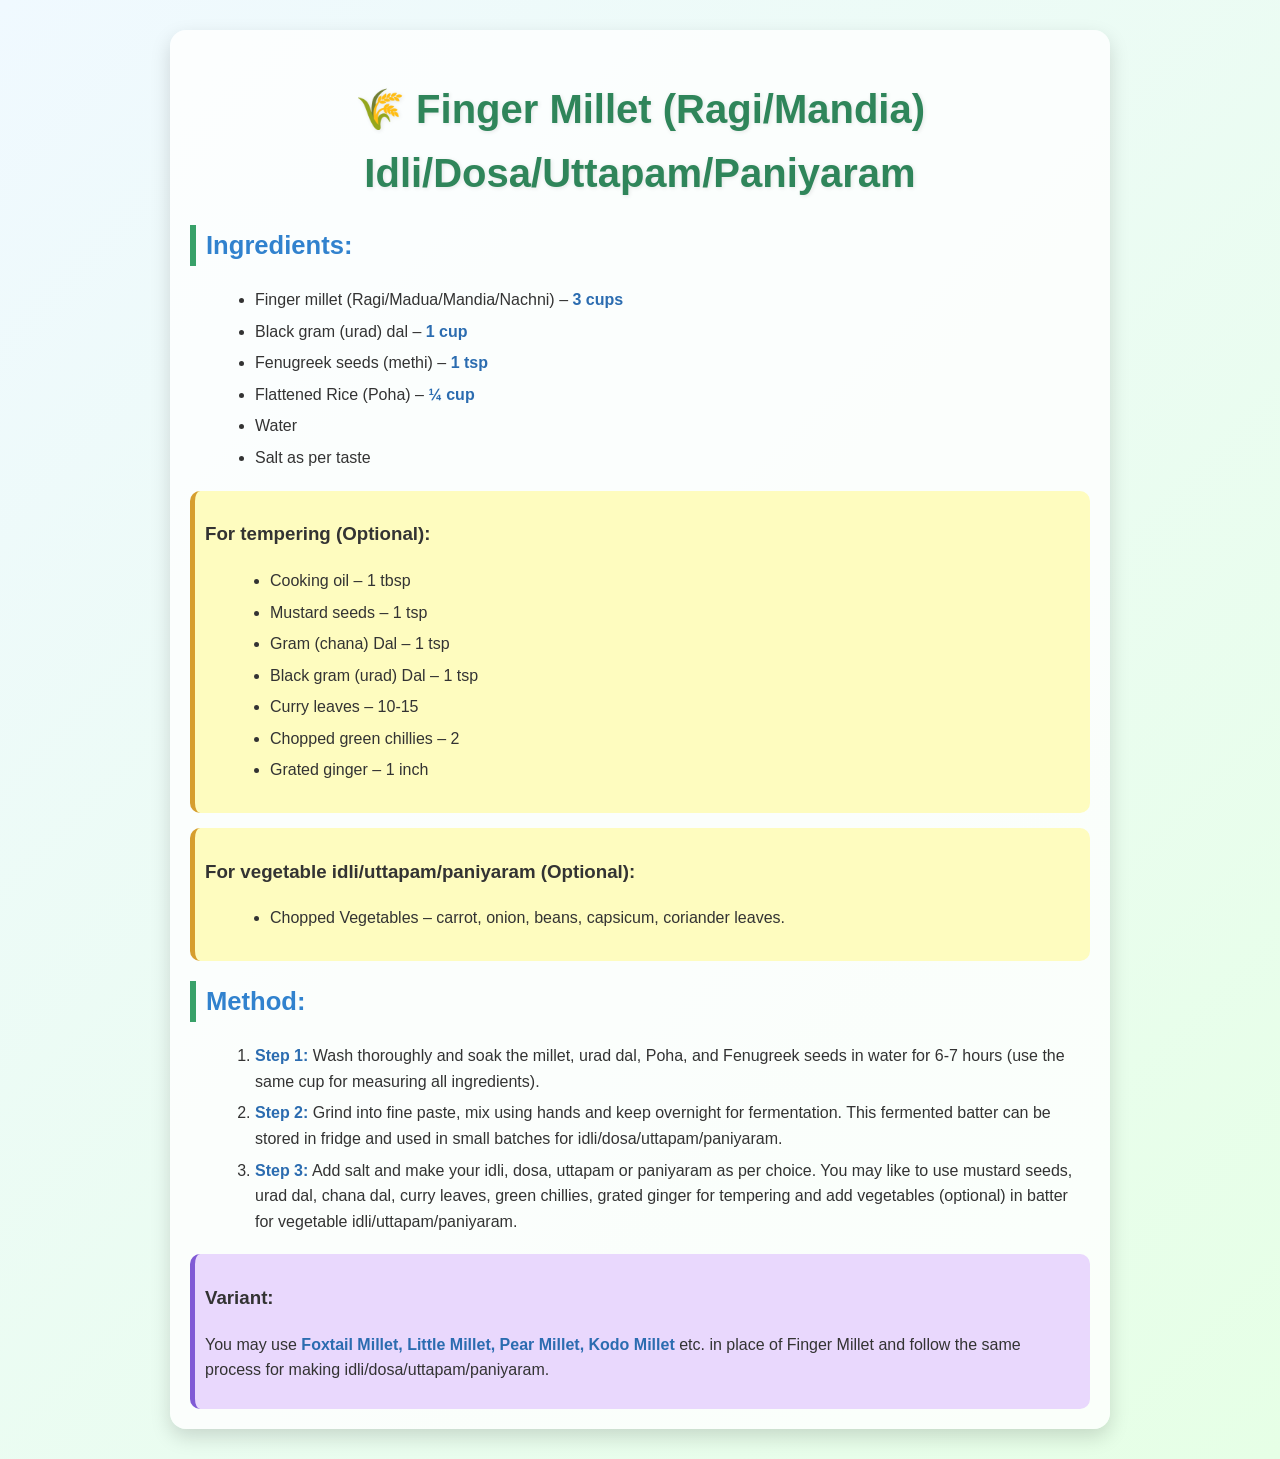
<file: reci.html>
<!DOCTYPE html>
<html lang="en">
<head>
  <meta charset="UTF-8">
  <meta name="viewport" content="width=device-width, initial-scale=1.0">
  <title>Finger Millet Recipe</title>
  <style>
    body {
      font-family: "Segoe UI", Tahoma, Geneva, Verdana, sans-serif;
      background: linear-gradient(135deg, #f0f9ff, #e6ffe6);
      margin: 0;
      padding: 0;
      color: #333;
      line-height: 1.6;
    }

    .container {
      max-width: 900px;
      margin: 30px auto;
      padding: 20px;
      background: #ffffffcc;
      border-radius: 16px;
      box-shadow: 0 8px 20px rgba(0, 0, 0, 0.15);
      animation: fadeIn 1.5s ease-in-out;
    }

    h1 {
      text-align: center;
      font-size: 2.5rem;
      color: #2f855a;
      margin-bottom: 10px;
      text-shadow: 1px 1px 4px rgba(0,0,0,0.1);
    }

    h2 {
      margin-top: 20px;
      color: #3182ce;
      font-size: 1.6rem;
      border-left: 6px solid #38a169;
      padding-left: 10px;
    }

    ul, ol {
      margin: 10px 0 20px 25px;
    }

    li {
      margin: 6px 0;
    }

    .optional {
      background: #fefcbf;
      padding: 10px;
      border-radius: 10px;
      border-left: 5px solid #d69e2e;
      margin-top: 15px;
    }

    .variant {
      background: #e9d8fd;
      padding: 10px;
      border-radius: 10px;
      border-left: 5px solid #805ad5;
      margin-top: 15px;
    }

    .highlight {
      font-weight: bold;
      color: #2b6cb0;
    }

    @keyframes fadeIn {
      from {opacity: 0; transform: translateY(30px);}
      to {opacity: 1; transform: translateY(0);}
    }
  </style>
</head>
<body>
  <div class="container">
    <h1>🌾 Finger Millet (Ragi/Mandia) Idli/Dosa/Uttapam/Paniyaram</h1>

    <h2>Ingredients:</h2>
    <ul>
      <li>Finger millet (Ragi/Madua/Mandia/Nachni) – <span class="highlight">3 cups</span></li>
      <li>Black gram (urad) dal – <span class="highlight">1 cup</span></li>
      <li>Fenugreek seeds (methi) – <span class="highlight">1 tsp</span></li>
      <li>Flattened Rice (Poha) – <span class="highlight">¼ cup</span></li>
      <li>Water</li>
      <li>Salt as per taste</li>
    </ul>

    <div class="optional">
      <h3>For tempering (Optional):</h3>
      <ul>
        <li>Cooking oil – 1 tbsp</li>
        <li>Mustard seeds – 1 tsp</li>
        <li>Gram (chana) Dal – 1 tsp</li>
        <li>Black gram (urad) Dal – 1 tsp</li>
        <li>Curry leaves – 10-15</li>
        <li>Chopped green chillies – 2</li>
        <li>Grated ginger – 1 inch</li>
      </ul>
    </div>

    <div class="optional">
      <h3>For vegetable idli/uttapam/paniyaram (Optional):</h3>
      <ul>
        <li>Chopped Vegetables – carrot, onion, beans, capsicum, coriander leaves.</li>
      </ul>
    </div>

    <h2>Method:</h2>
    <ol>
      <li><span class="highlight">Step 1:</span> Wash thoroughly and soak the millet, urad dal, Poha, and Fenugreek seeds in water for 6-7 hours (use the same cup for measuring all ingredients).</li>
      <li><span class="highlight">Step 2:</span> Grind into fine paste, mix using hands and keep overnight for fermentation. This fermented batter can be stored in fridge and used in small batches for idli/dosa/uttapam/paniyaram.</li>
      <li><span class="highlight">Step 3:</span> Add salt and make your idli, dosa, uttapam or paniyaram as per choice. You may like to use mustard seeds, urad dal, chana dal, curry leaves, green chillies, grated ginger for tempering and add vegetables (optional) in batter for vegetable idli/uttapam/paniyaram.</li>
    </ol>

    <div class="variant">
      <h3>Variant:</h3>
      <p>You may use <span class="highlight">Foxtail Millet, Little Millet, Pear Millet, Kodo Millet</span> etc. in place of Finger Millet and follow the same process for making idli/dosa/uttapam/paniyaram.</p>
    </div>
  </div>
</body>
</html>
</file>
